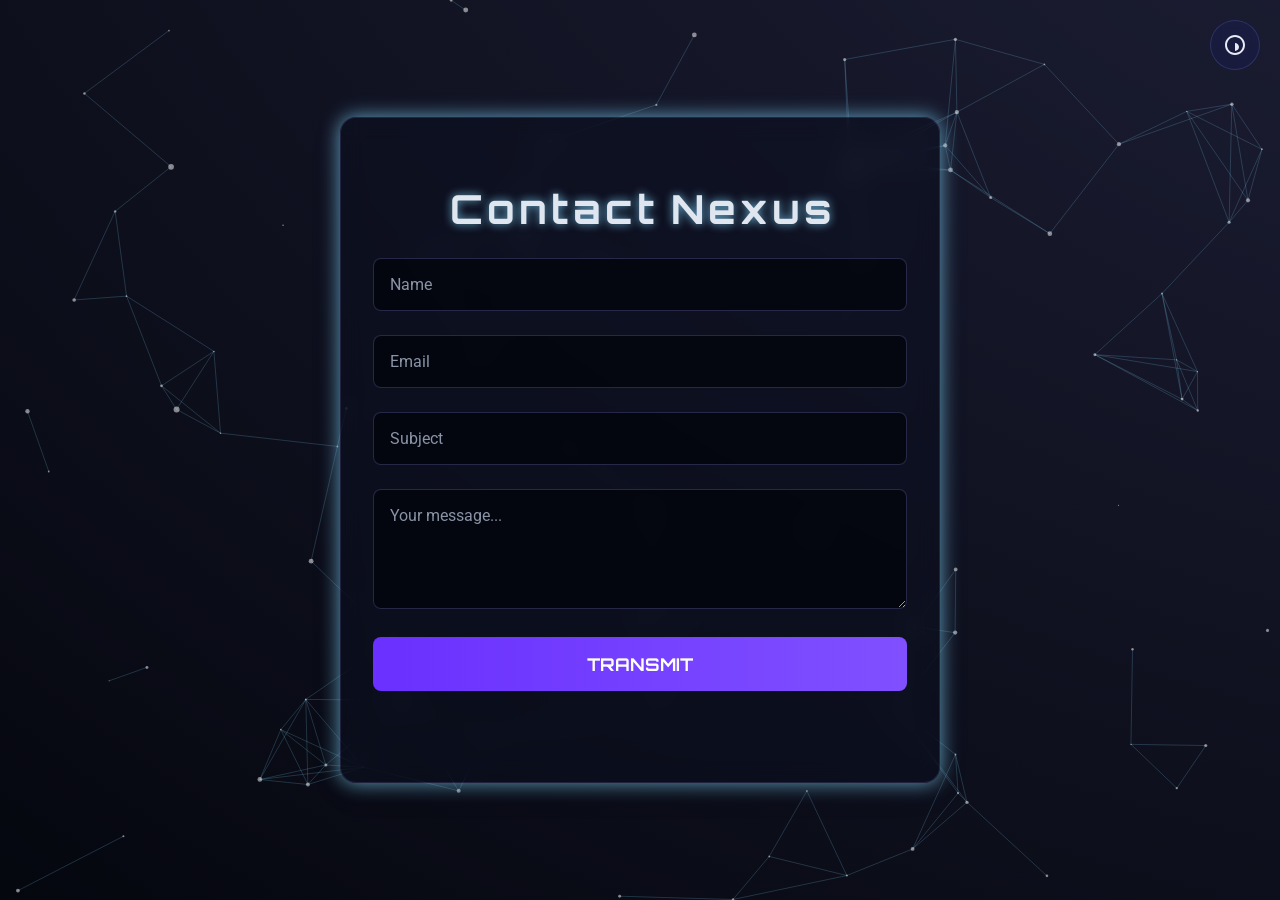
<file: Myportfolio/Version S1.6/contact/index.html>
<!DOCTYPE html>
<html lang="en">
<head>
    <meta charset="UTF-8">
    <meta name="viewport" content="width=device-width, initial-scale=1.0">
    <title>Contact Nexus</title>
    
    <script>
        (function() {
            const savedTheme = localStorage.getItem('theme') || 'theme-lucid-blue';
            document.documentElement.classList.add(savedTheme);
        })();
    </script>

    <link rel="preconnect" href="https://fonts.googleapis.com/">
    <link rel="preconnect" href="https://fonts.gstatic.com/" crossorigin>
    <link href="https://fonts.googleapis.com/css2?family=Orbitron:wght@400;700&amp;family=Roboto:wght@300;400&amp;family=Share+Tech+Mono&amp;display=swap" rel="stylesheet">
    <link rel="stylesheet" href="../static/css/contact-style.css">
</head>
<body>

    <div class="theme-selector-container">
        <button class="theme-toggle" id="theme-toggle-btn" aria-label="Open theme selector" aria-expanded="false">
            <svg class="icon-theme" xmlns="http://www.w3.org/2000/svg" viewBox="0 0 24 24" fill="currentColor">
                <path d="M12 22C6.47715 22 2 17.5228 2 12C2 6.47715 6.47715 2 12 2C17.5228 2 22 6.47715 22 12C22 17.5228 17.5228 22 12 22ZM12 20C16.4183 20 20 16.4183 20 12C20 7.58172 16.4183 4 12 4C7.58172 4 4 7.58172 4 12C4 16.4183 7.58172 20 12 20ZM12 18C13.0609 18 14.0783 17.5786 14.8284 16.8284C15.5786 16.0783 16 15.0609 16 14C16 11.7909 14.2091 10 12 10V18Z"></path>
            </svg>
        </button>
        <div class="theme-options" id="theme-options-menu" role="menu">
            <button class="theme-option-btn" role="menuitem" data-theme="theme-lucid-blue">
                <span class="theme-swatch" style="background: linear-gradient(to bottom, #ffffff, #bbdefb);"></span>
                Lucid Blue
            </button>
            <button class="theme-option-btn" role="menuitem" data-theme="theme-metallic-sky">
                <span class="theme-swatch" style="background-color: #111827;"></span>
                Metallic Sky
            </button>
        </div>
    </div>

    <div id="contact-nexus">
        <canvas id="constellation-canvas"></canvas>
        
        <main class="section-container">
            <div class="contact-form-container glass-panel">
                <h2>Contact Nexus</h2>
                <form id="contact-form">
                    <div class="form-group">
                        <input type="text" id="name" name="name" class="form-input" placeholder="Name" required aria-label="Full Name">
                    </div>
                    <div class="form-group">
                        <input type="email" id="email" name="email" class="form-input" placeholder="Email" required aria-label="Email Address">
                    </div>
                    <div class="form-group">
                        <input type="text" id="subject" name="subject" class="form-input" placeholder="Subject" required aria-label="Subject">
                    </div>
                    <div class="form-group">
                        <textarea id="message" name="message" class="form-input" placeholder="Your message..." required aria-label="Message"></textarea>
                    </div>
                    <button type="submit" class="submit-btn">Transmit</button>
                    <p id="form-success-message">Response Submitted Successfully</p>
                </form>
            </div>
        </main>
    </div>

    <script src="../static/js/contact-script.js"></script>
</body>
</html>
</file>
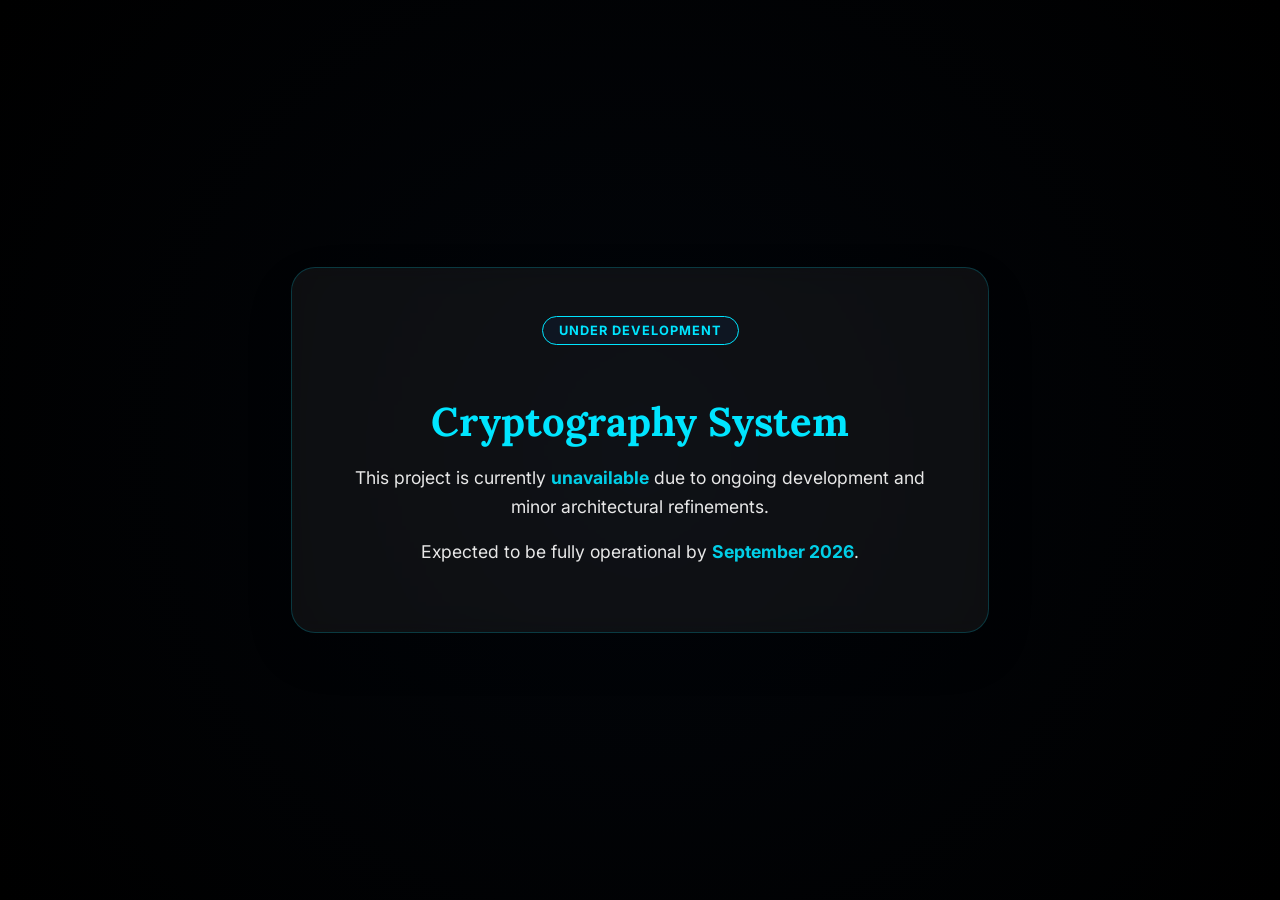
<file: Myportfolio/Version 2.6/static/cryptography/index.html>
<!DOCTYPE html>
<html lang="en">
<head>
    <meta charset="UTF-8">
    <meta name="viewport" content="width=device-width, initial-scale=1.0">
    <title>Project Status | Cryptography System</title>
    
    <script>
        (function() {
            const savedTheme = localStorage.getItem('theme') || 'theme-lucid-blue';
            document.documentElement.classList.add(savedTheme);
        })();
    </script>

    <link rel="preconnect" href="https://fonts.googleapis.com">
    <link rel="preconnect" href="https://fonts.gstatic.com" crossorigin>
    <link href="https://fonts.googleapis.com/css2?family=Inter:wght@400;700&family=Lora:wght@700&display=swap" rel="stylesheet">
    
    <style>
        :root {
            --bg-gradient: linear-gradient(to bottom, #ffffff 0%, #bbdefb 100%);
            --text-main: #212121;
            --accent: #0d47a1;
            --card-bg: rgba(255, 255, 255, 0.6);
            --card-border: rgba(0, 0, 0, 0.1);
        }

        .theme-metallic-sky {
            --bg-gradient: radial-gradient(circle at center, #02050a 0%, #000000 100%);
            --text-main: #ffffff;
            --accent: #00e5ff;
            --card-bg: rgba(255, 255, 255, 0.05);
            --card-border: rgba(0, 229, 255, 0.2);
        }

        body {
            margin: 0;
            padding: 0;
            display: flex;
            justify-content: center;
            align-items: center;
            min-height: 100vh;
            background: var(--bg-gradient);
            color: var(--text-main);
            font-family: 'Inter', sans-serif;
            transition: background 0.4s ease;
            overflow: hidden;
        }

        .status-container {
            text-align: center;
            padding: 3rem;
            max-width: 600px;
            background: var(--card-bg);
            backdrop-filter: blur(10px);
            border: 1px solid var(--card-border);
            border-radius: 24px;
            box-shadow: 0 20px 50px rgba(0,0,0,0.1);
            margin: 20px;
            animation: slideUp 0.8s ease-out;
        }

        @keyframes slideUp {
            from { opacity: 0; transform: translateY(30px); }
            to { opacity: 1; transform: translateY(0); }
        }

        h1 {
            font-family: 'Lora', serif;
            font-size: 2.5rem;
            margin-bottom: 1rem;
            color: var(--accent);
        }

        .status-badge {
            display: inline-block;
            padding: 6px 16px;
            border-radius: 50px;
            background: rgba(13, 71, 161, 0.1);
            color: var(--accent);
            font-weight: 700;
            font-size: 0.8rem;
            text-transform: uppercase;
            letter-spacing: 1px;
            margin-bottom: 1.5rem;
            border: 1px solid var(--accent);
        }

        p {
            font-size: 1.1rem;
            line-height: 1.6;
            opacity: 0.9;
        }

        .date-highlight {
            font-weight: 700;
            color: var(--accent);
        }

        .action-buttons {
            margin-top: 2rem;
            display: none; /* Managed by Heartbeat JS */
            justify-content: center;
        }

        .back-link {
            display: inline-block;
            text-decoration: none;
            color: var(--text-main);
            font-weight: 700;
            text-transform: uppercase;
            font-size: 0.9rem;
            letter-spacing: 1px;
            border-bottom: 2px solid var(--accent);
            padding-bottom: 4px;
            transition: all 0.3s ease;
            cursor: pointer;
        }

        .back-link:hover {
            letter-spacing: 2px;
            text-shadow: 0 0 8px var(--accent);
        }
    </style>
</head>
<body>

    <div class="status-container">
        <div class="status-badge">Under Development</div>
        <h1>Cryptography System</h1>
        <p>
            This project is currently <span class="date-highlight">unavailable</span> due to ongoing development and minor architectural refinements.
        </p>
        <p>
            Expected to be fully operational by <span class="date-highlight">September 2026</span>.
        </p>
        
        <div class="action-buttons">
            <a href="javascript:void(0)" id="back-to-portfolio" class="back-link">← Return to Portfolio</a>
        </div>
    </div>

    <script>
        document.addEventListener('DOMContentLoaded', () => {
            const backBtnContainer = document.querySelector('.action-buttons');
            const syncChannel = new BroadcastChannel('portfolio_sync');
            let lastHeartbeat = Date.now();

            // 1. Monitor Heartbeats from the main tab
            syncChannel.onmessage = (event) => {
                if (event.data === 'PORTFOLIO_IS_OPEN') {
                    lastHeartbeat = Date.now();
                    if (backBtnContainer) backBtnContainer.style.display = 'none';
                }
            };

            // 2. Request initial status
            syncChannel.postMessage('ARE_YOU_OPEN');

            // 3. Smart Visibility Toggle
            setInterval(() => {
                if (Date.now() - lastHeartbeat > 2000) {
                    if (backBtnContainer) {
                        backBtnContainer.style.display = 'flex';
                        const backLink = document.getElementById('back-to-portfolio');
                        if (backLink) backLink.setAttribute('href', '/');
                    }
                }
            }, 1000);

            // 4. Focus Request Handler for the button
            const backLink = document.getElementById('back-to-portfolio');
            if (backLink) {
                backLink.addEventListener('click', (e) => {
                    // If we've detected the heartbeat recently, request focus instead of redirect
                    if (Date.now() - lastHeartbeat < 2000) {
                        e.preventDefault();
                        syncChannel.postMessage('REQUEST_FOCUS');
                    }
                });
            }
        });
    </script>
</body>
</html>
</file>
<file: Myportfolio/Version S1.6/static/css/contact-style.css>
:root {
  /* -- LUCID BLUE (LIGHT THEME) DEFAULTS -- */
  --ease-out-cubic: cubic-bezier(0.215, 0.610, 0.355, 1);
  --ease-in-out-quad: cubic-bezier(0.455, 0.030, 0.515, 0.955);
  --bg-primary: #f5f7ff;
  --bg-gradient: radial-gradient(at top center, hsla(210, 100%, 90%, 0.4), transparent 50%),
               linear-gradient(160deg, hsla(270, 80%, 95%, 0.8) 0%, hsla(220, 90%, 95%, 0.8) 100%);
  --text-primary: #212121;
  --text-secondary: #5a5c7a;
  --glow-color: rgba(25, 118, 210, 0.5);
  --panel-bg: rgba(255, 255, 255, 0.6);
  --panel-border: rgba(200, 200, 255, 0.5);
  --input-bg: rgba(245, 247, 255, 0.9);
  --input-border: rgba(200, 200, 255, 0.7);
  --input-focus-border: #1976d2;
  --button-bg: linear-gradient(90deg, #1976d2, #0165FC);
  --button-hover-bg: linear-gradient(90deg, #0165FC, #1976d2);
  --particle-color: rgba(0, 0, 0, 0.5);
  --line-color: rgba(25, 118, 210, 0.25);
  /* Variables for the theme switcher */
  --color-tertiary: #ffffff;
  --color-card-bg: rgba(255, 255, 255, 0.5);
  --color-card-border: rgba(0, 0, 0, 0.1);
  --color-text-accent: #0d47a1;
}

body.theme-metallic-sky {
  /* -- METALLIC SKY (DARK THEME) OVERRIDES -- */
  --bg-primary: #02040a;
  --bg-gradient: radial-gradient(ellipse 80% 80% at 50% -20%, rgba(120, 119, 198, 0.3), rgba(255, 255, 255, 0));
  --text-primary: #e0e6f0;
  --text-secondary: #8a94a6;
  --glow-color: rgba(129, 212, 250, 0.8);
  --panel-bg: rgba(10, 15, 30, 0.5);
  --panel-border: rgba(120, 119, 198, 0.2);
  --input-bg: rgba(2, 4, 10, 0.7);
  --input-border: rgba(120, 119, 198, 0.3);
  --input-focus-border: #81d4fa;
  --button-bg: linear-gradient(90deg, #6a30ff, #8050ff);
  --button-hover-bg: linear-gradient(90deg, #8050ff, #6a30ff);
  --particle-color: rgba(255, 255, 255, 0.5);
  --line-color: rgba(129, 212, 250, 0.4);
  /* Variables for the theme switcher */
  --color-tertiary: #000000;
  --color-card-bg: rgba(26, 35, 126, 0.2);
  --color-card-border: rgba(92, 107, 192, 0.3);
  --color-text-accent: #e8eaf6;
}


/* --- Base Styles --- */
*, *::before, *::after { box-sizing: border-box; }

body {
    margin: 0;
    font-family: 'Roboto', sans-serif;
    background-color: var(--bg-primary);
    color: var(--text-primary);
    background-image: var(--bg-gradient);
    background-attachment: fixed;
    overflow-x: hidden;
    transition: background-color 0.5s ease, color 0.5s ease;
    background-size: 300% 300%;
    animation: animated-gradient 20s ease infinite;
}

#contact-nexus {
    perspective: 1500px;
}

#constellation-canvas {
    position: fixed;
    top: 0;
    left: 0;
    width: 100%;
    height: 100%;
    z-index: -1;
}

.glass-panel {
    background: var(--panel-bg);
    backdrop-filter: blur(12px);
    -webkit-backdrop-filter: blur(12px);
    border: 1px solid var(--panel-border);
    border-radius: 1rem;
    box-shadow: 0 8px 32px 0 rgba(0, 0, 0, 0.1), 0 0 20px var(--glow-color);
    transition: background 0.5s ease, border 0.5s ease, box-shadow 0.5s ease;
}

/* --- Animations --- */
@keyframes animated-gradient {
    0% { background-position: 0% 50%; }
    50% { background-position: 100% 50%; }
    100% { background-position: 0% 50%; }
}

@keyframes slide-fade-in {
    from { opacity: 0; transform: translateY(30px); }
    to { opacity: 1; transform: translateY(0); }
}

@keyframes container-enter {
    from {
        opacity: 0;
        transform: rotateX(-20deg) translateY(50px) scale(0.95);
    }
    to {
        opacity: 1;
        transform: rotateX(0) translateY(0) scale(1);
    }
}

@keyframes text-flicker-in-glow {
    0% { opacity: 0; text-shadow: none; }
    10% { opacity: 1; text-shadow: 0 0 10px var(--glow-color); }
    20% { opacity: 0.5; text-shadow: 0 0 5px var(--glow-color); }
    30% { opacity: 1; text-shadow: 0 0 20px var(--glow-color), 0 0 10px var(--glow-color); }
    40% { opacity: 0.3; text-shadow: none; }
    50% { opacity: 1; text-shadow: 0 0 15px var(--glow-color); }
    60% { opacity: 0.4; text-shadow: none; }
    70% { opacity: 1; text-shadow: 0 0 20px var(--glow-color); }
    80% { opacity: 0.5; text-shadow: 0 0 5px var(--glow-color); }
    90% { opacity: 1; text-shadow: 0 0 10px var(--glow-color); }
    100% { opacity: 1; text-shadow: 0 0 10px var(--glow-color); }
}

@keyframes border-glow {
    0% { box-shadow: 0 0 20px var(--glow-color), inset 0 0 10px var(--glow-color); }
    50% { box-shadow: 0 0 40px var(--glow-color), inset 0 0 20px var(--glow-color); }
    100% { box-shadow: 0 0 20px var(--glow-color), inset 0 0 10px var(--glow-color); }
}

.ripple {
    position: absolute;
    border-radius: 50%;
    background: rgba(255, 255, 255, 0.3);
    transform: scale(0);
    animation: ripple-effect 0.6s linear;
    pointer-events: none;
}

@keyframes ripple-effect {
    to { transform: scale(4); opacity: 0; }
}

@keyframes wipe-in {
    to {
        clip-path: inset(0 0 0 0);
    }
}

@keyframes shine-effect {
    0% { background-position: 200% center; }
    100% { background-position: -200% center; }
}

/* --- Layout & Components --- */
.section-container {
    min-height: 100vh;
    display: flex;
    flex-direction: column;
    align-items: center;
    justify-content: center;
    gap: 2rem;
    padding: 2rem;
}

.contact-form-container {
    width: 100%;
    max-width: 600px;
    padding: 2rem;
    animation: container-enter 1s var(--ease-out-cubic) 0.2s backwards;
    position: relative;
    z-index: 1;
}

.contact-form-container h2 {
    font-family: 'Orbitron', sans-serif;
    text-align: center;
    font-size: 2.5rem;
    margin-bottom: 1.5rem;
    color: var(--text-primary);
    text-shadow: 0 0 10px var(--glow-color);
    min-height: 48px;
}

.contact-form-container h2 .letter {
    display: inline-block;
    opacity: 0;
    animation: text-flicker-in-glow 1.5s var(--ease-out-cubic) forwards;
    padding: 0 2px;
}

.form-group {
    margin-bottom: 1.5rem;
    opacity: 0;
    animation: slide-fade-in 0.8s var(--ease-out-cubic) forwards;
}
.form-group:nth-child(1) { animation-delay: 0.8s; }
.form-group:nth-child(2) { animation-delay: 0.9s; }
.form-group:nth-child(3) { animation-delay: 1.0s; }
.form-group:nth-child(4) { animation-delay: 1.1s; }

.form-input {
    width: 100%;
    padding: 1rem;
    background: var(--input-bg);
    border: 1px solid var(--input-border);
    border-radius: 0.5rem;
    color: var(--text-primary);
    font-family: 'Roboto', sans-serif;
    font-size: 1rem;
    transition: border-color 0.3s ease, box-shadow 0.3s ease;
}
.form-input:focus {
    outline: none;
    border-color: var(--input-focus-border);
    box-shadow: 0 0 15px var(--glow-color);
    animation: border-glow 2s infinite;
}
.form-input::placeholder { color: var(--text-secondary); }
textarea.form-input { min-height: 120px; resize: vertical; }

.submit-btn {
    width: 100%;
    padding: 1rem;
    border: none;
    border-radius: 0.5rem;
    background: var(--button-bg);
    color: white;
    font-family: 'Orbitron', sans-serif;
    font-size: 1.1rem;
    font-weight: 700;
    text-transform: uppercase;
    cursor: pointer;
    transition: transform 0.3s ease, box-shadow 0.3s ease, opacity 0.3s ease, visibility 0.3s;
    position: relative;
    overflow: hidden;
    opacity: 1;
    animation: slide-fade-in 0.8s var(--ease-out-cubic) 1.2s forwards;
}

.submit-btn:hover {
    transform: translateY(-3px);
    box-shadow: 0 10px 20px rgba(0,0,0,0.2), 0 0 20px var(--glow-color);
}

body.theme-metallic-sky .submit-btn:hover {
    background: var(--button-hover-bg);
}


#form-success-message {
    font-family: 'Orbitron', sans-serif;
    font-size: 1.2rem;
    font-weight: 700;
    margin-top: 1rem;
    background: linear-gradient(90deg, var(--input-focus-border), #333, var(--input-focus-border));
    background-size: 200% 200%;
    color: transparent;
    background-clip: text;
    -webkit-background-clip: text;
    opacity: 0;
    visibility: hidden;
    clip-path: inset(0 100% 0 0);
    transition: opacity 0.5s ease, visibility 0.5s;
}

#form-success-message.visible {
    opacity: 1;
    visibility: visible;
    animation: wipe-in 0.8s var(--ease-out-cubic) forwards, shine-effect 2s linear infinite 0.8s;
}

body.theme-metallic-sky #form-success-message {
    background: linear-gradient(90deg, var(--input-focus-border), #fff, var(--input-focus-border));
    background-size: 200% 200%;
}

/* --- THEME SWITCHER STYLES (Copied from main page) --- */
.theme-selector-container {
    position: fixed;
    top: 20px;
    right: 20px;
    z-index: 1000;
}
.theme-toggle {
    background-color: var(--color-card-bg);
    border: 1px solid var(--color-card-border);
    width: 50px;
    height: 50px;
    border-radius: 50%;
    display: flex;
    justify-content: center;
    align-items: center;
    cursor: pointer;
    backdrop-filter: blur(5px);
    position: relative;
    z-index: 2;
    transition: transform 0.2s ease;
}
.theme-toggle:hover {
    transform: scale(1.1);
}
.theme-toggle svg {
    width: 24px;
    height: 24px;
    fill: var(--color-text-accent);
}
.theme-options {
    position: absolute;
    top: 60px;
    right: 0;
    width: 220px;
    background-color: var(--color-card-bg);
    border: 1px solid var(--color-card-border);
    border-radius: 12px;
    padding: 0.5rem;
    backdrop-filter: blur(10px);
    opacity: 0;
    transform: translateY(-10px) scale(0.95);
    pointer-events: none;
    transition: opacity 0.2s ease, transform 0.2s ease;
    z-index: 1;
    display: flex;
    flex-direction: column;
    gap: 0.25rem;
}
.theme-options.visible {
    opacity: 1;
    transform: translateY(0) scale(1);
    pointer-events: auto;
}
.theme-option-btn {
    background-color: transparent;
    border: none;
    color: var(--text-primary);
    padding: 0.75rem 1rem;
    border-radius: 8px;
    cursor: pointer;
    font-family: 'Inter', sans-serif;
    font-size: 1rem;
    text-align: left;
    display: flex;
    align-items: center;
    gap: 0.75rem;
    width: 100%;
    transition: background-color 0.2s ease;
}
.theme-option-btn:hover {
    background-color: rgba(0, 0, 0, 0.1);
}
body.theme-metallic-sky .theme-option-btn:hover {
    background-color: rgba(255, 255, 255, 0.1);
}
.theme-swatch {
    width: 20px;
    height: 20px;
    border-radius: 50%;
    border: 2px solid var(--color-card-border);
    flex-shrink: 0;
}


/* --- Media Queries --- */
@media (prefers-reduced-motion: reduce) {
    *, *::before, *::after {
        animation-duration: 0.01ms !important;
        animation-iteration-count: 1 !important;
        transition-duration: 0.01ms !important;
        scroll-behavior: auto !important;
    }
}
@media (max-width: 768px) {
    .section-container {
        padding: 1rem;
    }
    .contact-form-container h2 {
        font-size: 2.2rem;
    }
    .form-input::placeholder {
        font-size: 0.95rem;
    }
}
</file>
